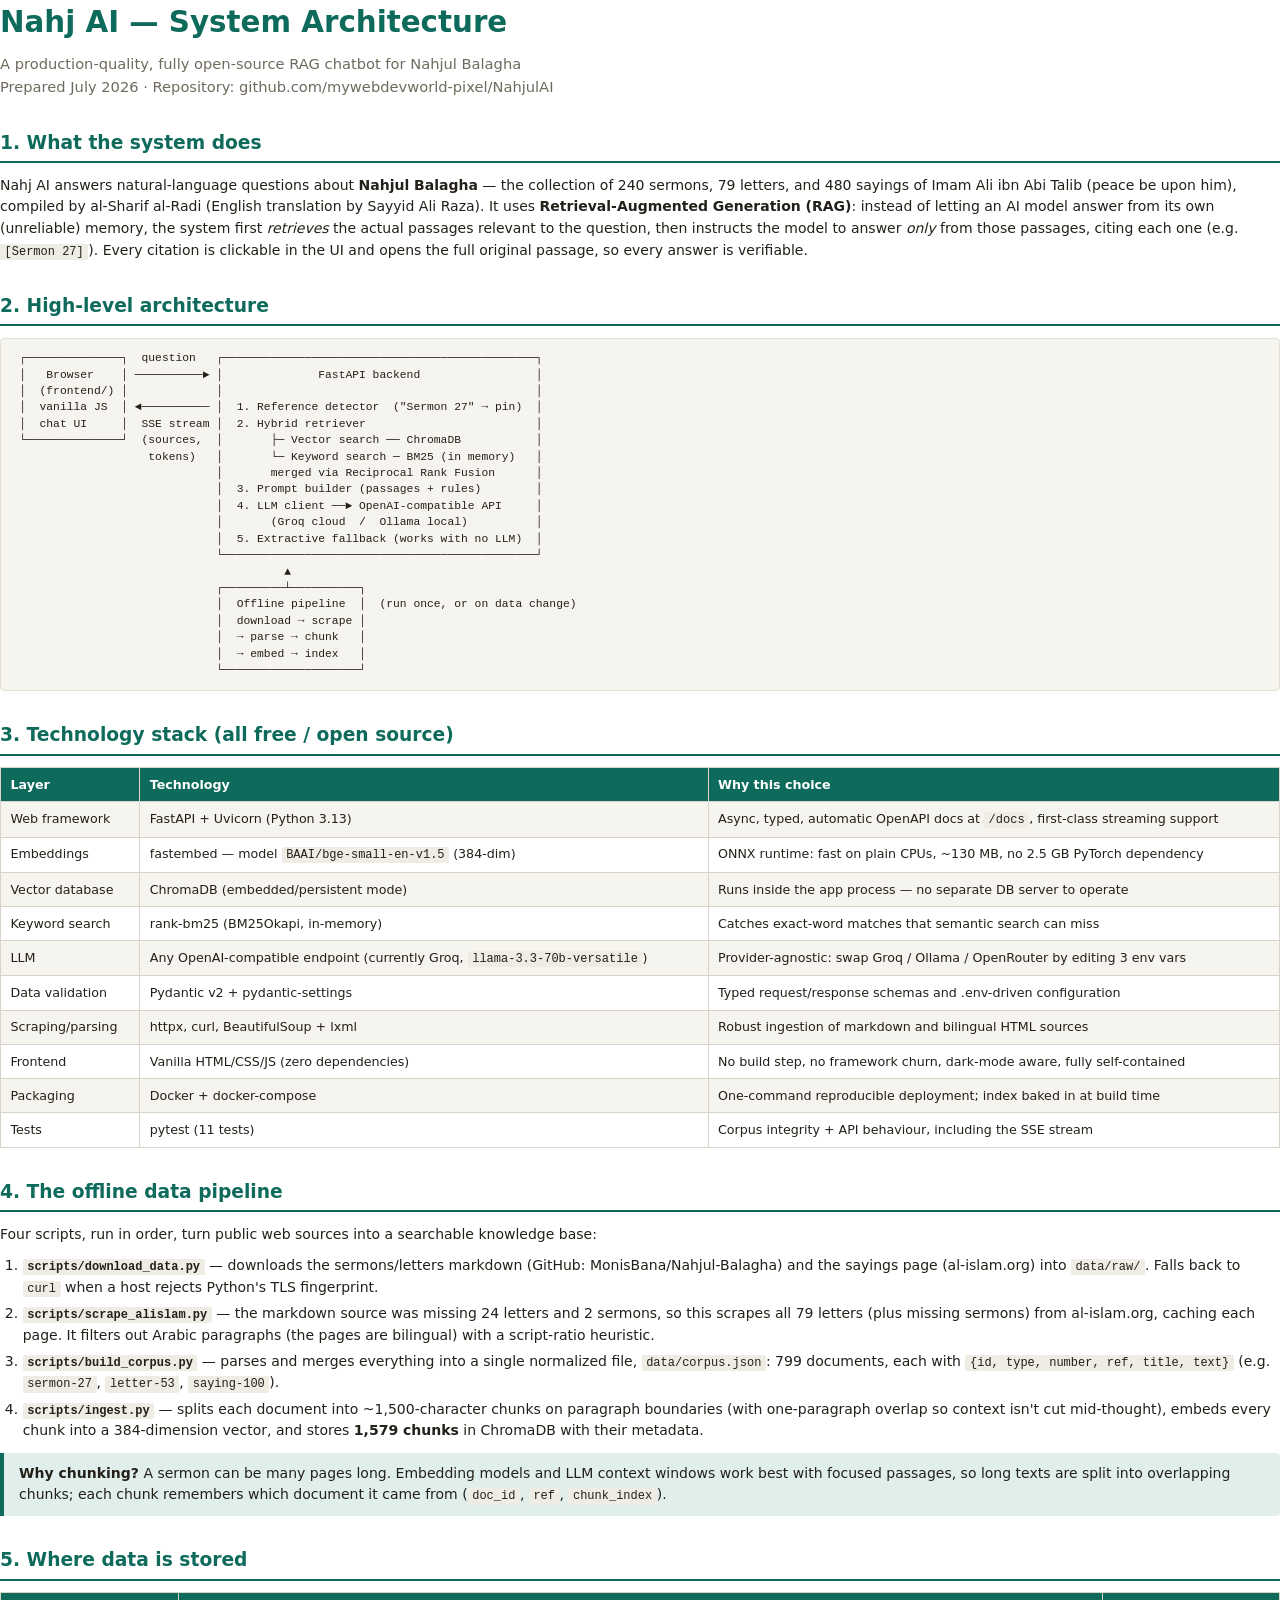
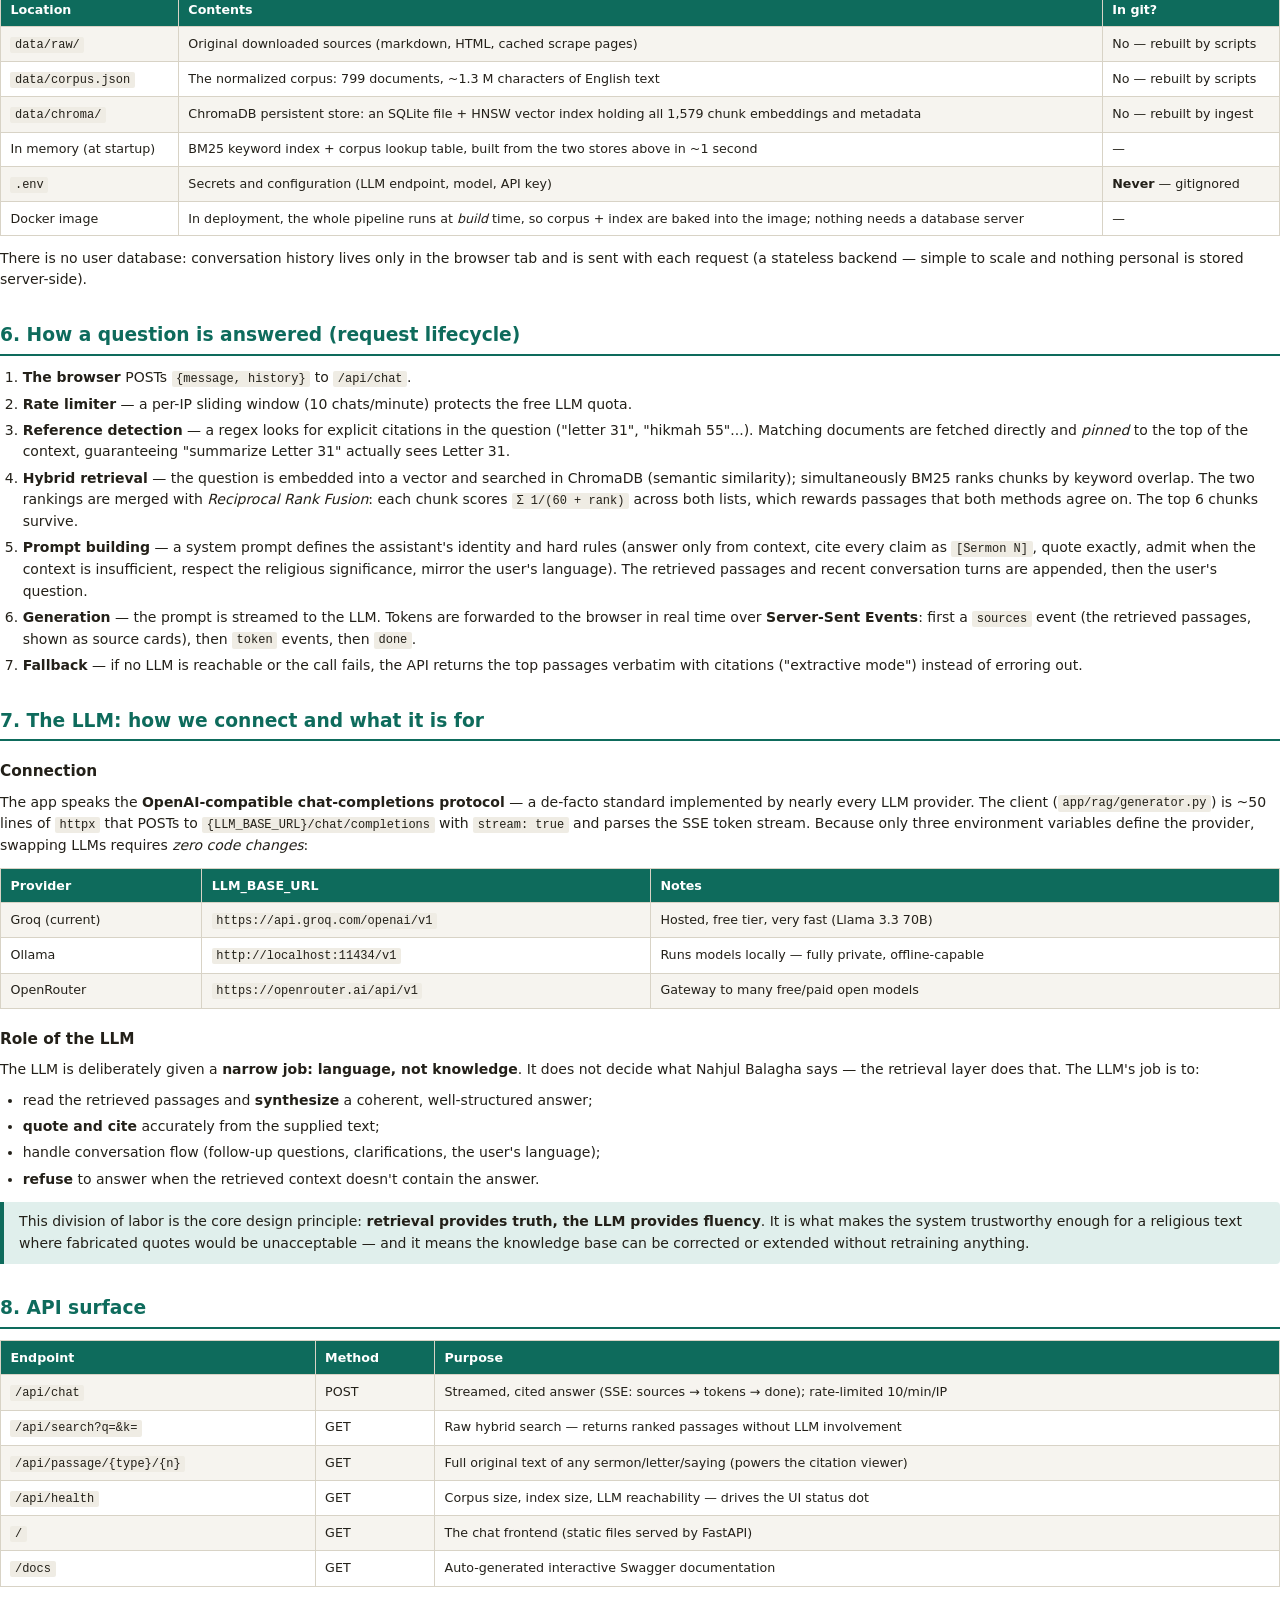
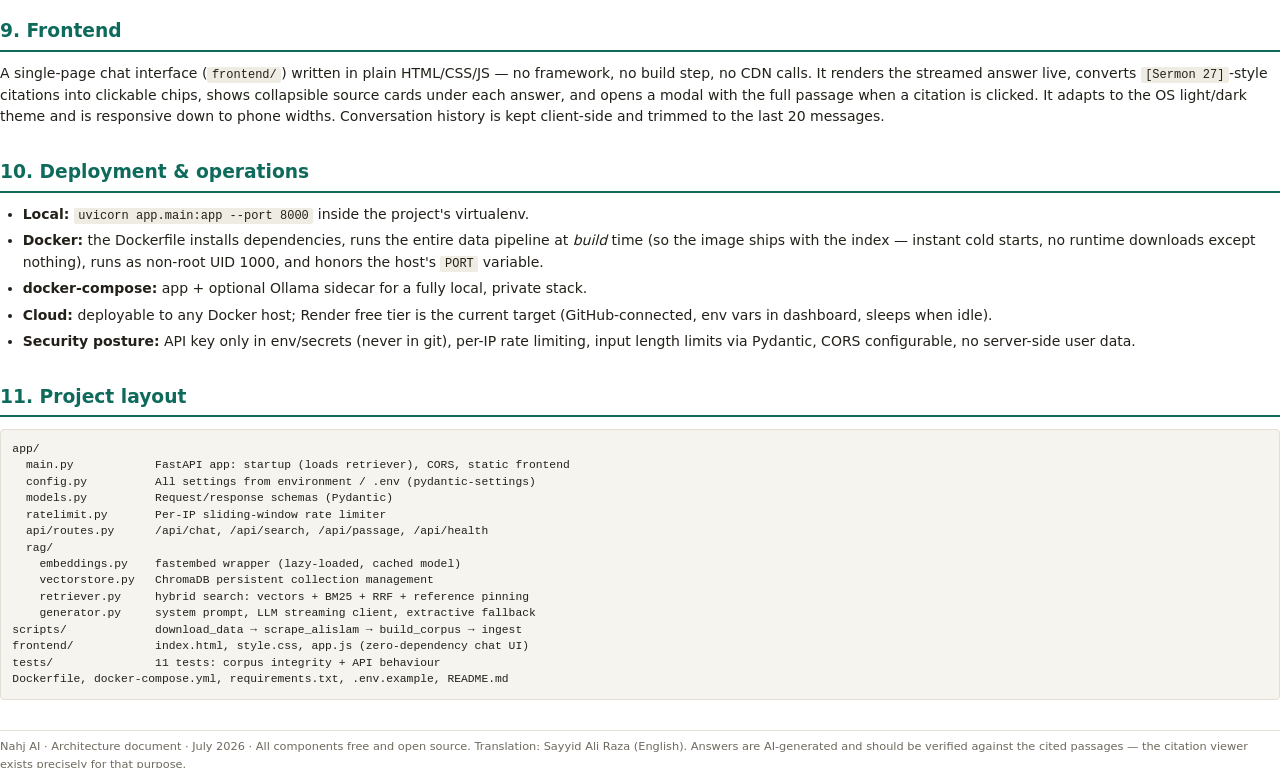
<file: docs/architecture.html>
<!DOCTYPE html>
<html lang="en">
<head>
<meta charset="UTF-8">
<title>Nahj AI — System Architecture</title>
<style>
  @page { size: A4; margin: 18mm 16mm; }
  * { box-sizing: border-box; margin: 0; padding: 0; }
  body {
    font-family: "Segoe UI", system-ui, sans-serif;
    color: #232019; font-size: 10.5pt; line-height: 1.55;
  }
  h1 { font-size: 22pt; color: #0e6b5c; margin-bottom: 2mm; }
  .subtitle { color: #6f6a5e; font-size: 11pt; margin-bottom: 8mm; }
  h2 {
    font-size: 14pt; color: #0e6b5c; margin: 8mm 0 3mm;
    border-bottom: 2px solid #0e6b5c; padding-bottom: 1mm;
  }
  h3 { font-size: 11.5pt; margin: 5mm 0 2mm; color: #232019; }
  p { margin-bottom: 2.5mm; }
  ul, ol { margin: 0 0 3mm 6mm; }
  li { margin-bottom: 1.2mm; }
  code {
    font-family: Consolas, monospace; font-size: 9pt;
    background: #efece4; padding: 0.3mm 1.2mm; border-radius: 2px;
  }
  pre {
    font-family: Consolas, monospace; font-size: 8.5pt; line-height: 1.45;
    background: #f6f4ef; border: 1px solid #e3dfd4; border-radius: 4px;
    padding: 3mm; margin: 3mm 0; white-space: pre; overflow: hidden;
  }
  table { border-collapse: collapse; width: 100%; margin: 3mm 0; font-size: 9.5pt; }
  th, td { border: 1px solid #d8d3c6; padding: 1.8mm 2.5mm; text-align: left; vertical-align: top; }
  th { background: #0e6b5c; color: #fff; font-weight: 600; }
  tr:nth-child(even) td { background: #f6f4ef; }
  .box {
    background: #e0efec; border-left: 4px solid #0e6b5c;
    padding: 2.5mm 4mm; margin: 3mm 0; border-radius: 0 4px 4px 0;
  }
  .pagebreak { page-break-before: always; }
  .footer-note { color: #6f6a5e; font-size: 8.5pt; margin-top: 8mm; border-top: 1px solid #e3dfd4; padding-top: 2mm; }
</style>
</head>
<body>

<h1>Nahj AI — System Architecture</h1>
<p class="subtitle">A production-quality, fully open-source RAG chatbot for Nahjul Balagha<br>
Prepared July 2026 · Repository: github.com/mywebdevworld-pixel/NahjulAI</p>

<h2>1. What the system does</h2>
<p>Nahj AI answers natural-language questions about <strong>Nahjul Balagha</strong> — the collection of
240 sermons, 79 letters, and 480 sayings of Imam Ali ibn Abi Talib (peace be upon him), compiled by
al-Sharif al-Radi (English translation by Sayyid Ali Raza). It uses <strong>Retrieval-Augmented
Generation (RAG)</strong>: instead of letting an AI model answer from its own (unreliable) memory, the
system first <em>retrieves</em> the actual passages relevant to the question, then instructs the model to
answer <em>only</em> from those passages, citing each one (e.g. <code>[Sermon 27]</code>). Every citation is
clickable in the UI and opens the full original passage, so every answer is verifiable.</p>

<h2>2. High-level architecture</h2>
<pre>
 ┌──────────────┐  question   ┌──────────────────────────────────────────────┐
 │   Browser    │ ──────────► │              FastAPI backend                 │
 │  (frontend/) │             │                                              │
 │  vanilla JS  │ ◄────────── │  1. Reference detector  ("Sermon 27" → pin)  │
 │  chat UI     │  SSE stream │  2. Hybrid retriever                         │
 └──────────────┘  (sources,  │       ├─ Vector search ── ChromaDB           │
                    tokens)   │       └─ Keyword search ─ BM25 (in memory)   │
                              │       merged via Reciprocal Rank Fusion      │
                              │  3. Prompt builder (passages + rules)        │
                              │  4. LLM client ──► OpenAI-compatible API     │
                              │       (Groq cloud  /  Ollama local)          │
                              │  5. Extractive fallback (works with no LLM)  │
                              └──────────────────────────────────────────────┘
                                        ▲
                              ┌─────────┴──────────┐
                              │  Offline pipeline  │  (run once, or on data change)
                              │  download → scrape │
                              │  → parse → chunk   │
                              │  → embed → index   │
                              └────────────────────┘
</pre>

<h2>3. Technology stack (all free / open source)</h2>
<table>
<tr><th>Layer</th><th>Technology</th><th>Why this choice</th></tr>
<tr><td>Web framework</td><td>FastAPI + Uvicorn (Python 3.13)</td><td>Async, typed, automatic OpenAPI docs at <code>/docs</code>, first-class streaming support</td></tr>
<tr><td>Embeddings</td><td>fastembed — model <code>BAAI/bge-small-en-v1.5</code> (384-dim)</td><td>ONNX runtime: fast on plain CPUs, ~130&nbsp;MB, no 2.5&nbsp;GB PyTorch dependency</td></tr>
<tr><td>Vector database</td><td>ChromaDB (embedded/persistent mode)</td><td>Runs inside the app process — no separate DB server to operate</td></tr>
<tr><td>Keyword search</td><td>rank-bm25 (BM25Okapi, in-memory)</td><td>Catches exact-word matches that semantic search can miss</td></tr>
<tr><td>LLM</td><td>Any OpenAI-compatible endpoint (currently Groq, <code>llama-3.3-70b-versatile</code>)</td><td>Provider-agnostic: swap Groq / Ollama / OpenRouter by editing 3 env vars</td></tr>
<tr><td>Data validation</td><td>Pydantic v2 + pydantic-settings</td><td>Typed request/response schemas and .env-driven configuration</td></tr>
<tr><td>Scraping/parsing</td><td>httpx, curl, BeautifulSoup + lxml</td><td>Robust ingestion of markdown and bilingual HTML sources</td></tr>
<tr><td>Frontend</td><td>Vanilla HTML/CSS/JS (zero dependencies)</td><td>No build step, no framework churn, dark-mode aware, fully self-contained</td></tr>
<tr><td>Packaging</td><td>Docker + docker-compose</td><td>One-command reproducible deployment; index baked in at build time</td></tr>
<tr><td>Tests</td><td>pytest (11 tests)</td><td>Corpus integrity + API behaviour, including the SSE stream</td></tr>
</table>

<h2>4. The offline data pipeline</h2>
<p>Four scripts, run in order, turn public web sources into a searchable knowledge base:</p>
<ol>
<li><strong><code>scripts/download_data.py</code></strong> — downloads the sermons/letters markdown
(GitHub: MonisBana/Nahjul-Balagha) and the sayings page (al-islam.org) into <code>data/raw/</code>.
Falls back to <code>curl</code> when a host rejects Python's TLS fingerprint.</li>
<li><strong><code>scripts/scrape_alislam.py</code></strong> — the markdown source was missing 24 letters and
2 sermons, so this scrapes all 79 letters (plus missing sermons) from al-islam.org, caching each page.
It filters out Arabic paragraphs (the pages are bilingual) with a script-ratio heuristic.</li>
<li><strong><code>scripts/build_corpus.py</code></strong> — parses and merges everything into a single
normalized file, <code>data/corpus.json</code>: 799 documents, each with <code>{id, type, number, ref,
title, text}</code> (e.g. <code>sermon-27</code>, <code>letter-53</code>, <code>saying-100</code>).</li>
<li><strong><code>scripts/ingest.py</code></strong> — splits each document into ~1,500-character chunks on
paragraph boundaries (with one-paragraph overlap so context isn't cut mid-thought), embeds every chunk
into a 384-dimension vector, and stores <strong>1,579 chunks</strong> in ChromaDB with their metadata.</li>
</ol>

<div class="box"><strong>Why chunking?</strong> A sermon can be many pages long. Embedding models and LLM
context windows work best with focused passages, so long texts are split into overlapping chunks; each
chunk remembers which document it came from (<code>doc_id</code>, <code>ref</code>, <code>chunk_index</code>).</div>

<h2 class="pagebreak">5. Where data is stored</h2>
<table>
<tr><th>Location</th><th>Contents</th><th>In git?</th></tr>
<tr><td><code>data/raw/</code></td><td>Original downloaded sources (markdown, HTML, cached scrape pages)</td><td>No — rebuilt by scripts</td></tr>
<tr><td><code>data/corpus.json</code></td><td>The normalized corpus: 799 documents, ~1.3&nbsp;M characters of English text</td><td>No — rebuilt by scripts</td></tr>
<tr><td><code>data/chroma/</code></td><td>ChromaDB persistent store: an SQLite file + HNSW vector index holding all 1,579 chunk embeddings and metadata</td><td>No — rebuilt by ingest</td></tr>
<tr><td>In memory (at startup)</td><td>BM25 keyword index + corpus lookup table, built from the two stores above in ~1 second</td><td>—</td></tr>
<tr><td><code>.env</code></td><td>Secrets and configuration (LLM endpoint, model, API key)</td><td><strong>Never</strong> — gitignored</td></tr>
<tr><td>Docker image</td><td>In deployment, the whole pipeline runs at <em>build</em> time, so corpus + index are baked into the image; nothing needs a database server</td><td>—</td></tr>
</table>
<p>There is no user database: conversation history lives only in the browser tab and is sent with each
request (a stateless backend — simple to scale and nothing personal is stored server-side).</p>

<h2>6. How a question is answered (request lifecycle)</h2>
<ol>
<li><strong>The browser</strong> POSTs <code>{message, history}</code> to <code>/api/chat</code>.</li>
<li><strong>Rate limiter</strong> — a per-IP sliding window (10 chats/minute) protects the free LLM quota.</li>
<li><strong>Reference detection</strong> — a regex looks for explicit citations in the question
("letter 31", "hikmah 55"...). Matching documents are fetched directly and <em>pinned</em> to the top of
the context, guaranteeing "summarize Letter 31" actually sees Letter 31.</li>
<li><strong>Hybrid retrieval</strong> — the question is embedded into a vector and searched in ChromaDB
(semantic similarity); simultaneously BM25 ranks chunks by keyword overlap. The two rankings are merged
with <em>Reciprocal Rank Fusion</em>: each chunk scores <code>Σ 1/(60 + rank)</code> across both lists, which
rewards passages that both methods agree on. The top 6 chunks survive.</li>
<li><strong>Prompt building</strong> — a system prompt defines the assistant's identity and hard rules
(answer only from context, cite every claim as <code>[Sermon N]</code>, quote exactly, admit when the context
is insufficient, respect the religious significance, mirror the user's language). The retrieved passages
and recent conversation turns are appended, then the user's question.</li>
<li><strong>Generation</strong> — the prompt is streamed to the LLM. Tokens are forwarded to the browser
in real time over <strong>Server-Sent Events</strong>: first a <code>sources</code> event (the retrieved
passages, shown as source cards), then <code>token</code> events, then <code>done</code>.</li>
<li><strong>Fallback</strong> — if no LLM is reachable or the call fails, the API returns the top passages
verbatim with citations ("extractive mode") instead of erroring out.</li>
</ol>

<h2>7. The LLM: how we connect and what it is for</h2>
<h3>Connection</h3>
<p>The app speaks the <strong>OpenAI-compatible chat-completions protocol</strong> — a de-facto standard
implemented by nearly every LLM provider. The client (<code>app/rag/generator.py</code>) is ~50 lines of
<code>httpx</code> that POSTs to <code>{LLM_BASE_URL}/chat/completions</code> with <code>stream: true</code> and
parses the SSE token stream. Because only three environment variables define the provider, swapping
LLMs requires <em>zero code changes</em>:</p>
<table>
<tr><th>Provider</th><th>LLM_BASE_URL</th><th>Notes</th></tr>
<tr><td>Groq (current)</td><td><code>https://api.groq.com/openai/v1</code></td><td>Hosted, free tier, very fast (Llama&nbsp;3.3&nbsp;70B)</td></tr>
<tr><td>Ollama</td><td><code>http://localhost:11434/v1</code></td><td>Runs models locally — fully private, offline-capable</td></tr>
<tr><td>OpenRouter</td><td><code>https://openrouter.ai/api/v1</code></td><td>Gateway to many free/paid open models</td></tr>
</table>
<h3>Role of the LLM</h3>
<p>The LLM is deliberately given a <strong>narrow job: language, not knowledge</strong>. It does not decide
what Nahjul Balagha says — the retrieval layer does that. The LLM's job is to:</p>
<ul>
<li>read the retrieved passages and <strong>synthesize</strong> a coherent, well-structured answer;</li>
<li><strong>quote and cite</strong> accurately from the supplied text;</li>
<li>handle conversation flow (follow-up questions, clarifications, the user's language);</li>
<li><strong>refuse</strong> to answer when the retrieved context doesn't contain the answer.</li>
</ul>
<div class="box">This division of labor is the core design principle: <strong>retrieval provides truth,
the LLM provides fluency</strong>. It is what makes the system trustworthy enough for a religious text where
fabricated quotes would be unacceptable — and it means the knowledge base can be corrected or extended
without retraining anything.</div>

<h2 class="pagebreak">8. API surface</h2>
<table>
<tr><th>Endpoint</th><th>Method</th><th>Purpose</th></tr>
<tr><td><code>/api/chat</code></td><td>POST</td><td>Streamed, cited answer (SSE: sources → tokens → done); rate-limited 10/min/IP</td></tr>
<tr><td><code>/api/search?q=&amp;k=</code></td><td>GET</td><td>Raw hybrid search — returns ranked passages without LLM involvement</td></tr>
<tr><td><code>/api/passage/{type}/{n}</code></td><td>GET</td><td>Full original text of any sermon/letter/saying (powers the citation viewer)</td></tr>
<tr><td><code>/api/health</code></td><td>GET</td><td>Corpus size, index size, LLM reachability — drives the UI status dot</td></tr>
<tr><td><code>/</code></td><td>GET</td><td>The chat frontend (static files served by FastAPI)</td></tr>
<tr><td><code>/docs</code></td><td>GET</td><td>Auto-generated interactive Swagger documentation</td></tr>
</table>

<h2>9. Frontend</h2>
<p>A single-page chat interface (<code>frontend/</code>) written in plain HTML/CSS/JS — no framework, no
build step, no CDN calls. It renders the streamed answer live, converts <code>[Sermon 27]</code>-style
citations into clickable chips, shows collapsible source cards under each answer, and opens a modal with
the full passage when a citation is clicked. It adapts to the OS light/dark theme and is responsive down
to phone widths. Conversation history is kept client-side and trimmed to the last 20 messages.</p>

<h2>10. Deployment &amp; operations</h2>
<ul>
<li><strong>Local:</strong> <code>uvicorn app.main:app --port 8000</code> inside the project's virtualenv.</li>
<li><strong>Docker:</strong> the Dockerfile installs dependencies, runs the entire data pipeline at
<em>build</em> time (so the image ships with the index — instant cold starts, no runtime downloads except
nothing), runs as non-root UID 1000, and honors the host's <code>PORT</code> variable.</li>
<li><strong>docker-compose:</strong> app + optional Ollama sidecar for a fully local, private stack.</li>
<li><strong>Cloud:</strong> deployable to any Docker host; Render free tier is the current target
(GitHub-connected, env vars in dashboard, sleeps when idle).</li>
<li><strong>Security posture:</strong> API key only in env/secrets (never in git), per-IP rate limiting,
input length limits via Pydantic, CORS configurable, no server-side user data.</li>
</ul>

<h2>11. Project layout</h2>
<pre>
app/
  main.py            FastAPI app: startup (loads retriever), CORS, static frontend
  config.py          All settings from environment / .env (pydantic-settings)
  models.py          Request/response schemas (Pydantic)
  ratelimit.py       Per-IP sliding-window rate limiter
  api/routes.py      /api/chat, /api/search, /api/passage, /api/health
  rag/
    embeddings.py    fastembed wrapper (lazy-loaded, cached model)
    vectorstore.py   ChromaDB persistent collection management
    retriever.py     hybrid search: vectors + BM25 + RRF + reference pinning
    generator.py     system prompt, LLM streaming client, extractive fallback
scripts/             download_data → scrape_alislam → build_corpus → ingest
frontend/            index.html, style.css, app.js (zero-dependency chat UI)
tests/               11 tests: corpus integrity + API behaviour
Dockerfile, docker-compose.yml, requirements.txt, .env.example, README.md
</pre>

<p class="footer-note">Nahj AI · Architecture document · July 2026 · All components free and open source.
Translation: Sayyid Ali Raza (English). Answers are AI-generated and should be verified against the cited
passages — the citation viewer exists precisely for that purpose.</p>

</body>
</html>
</file>
